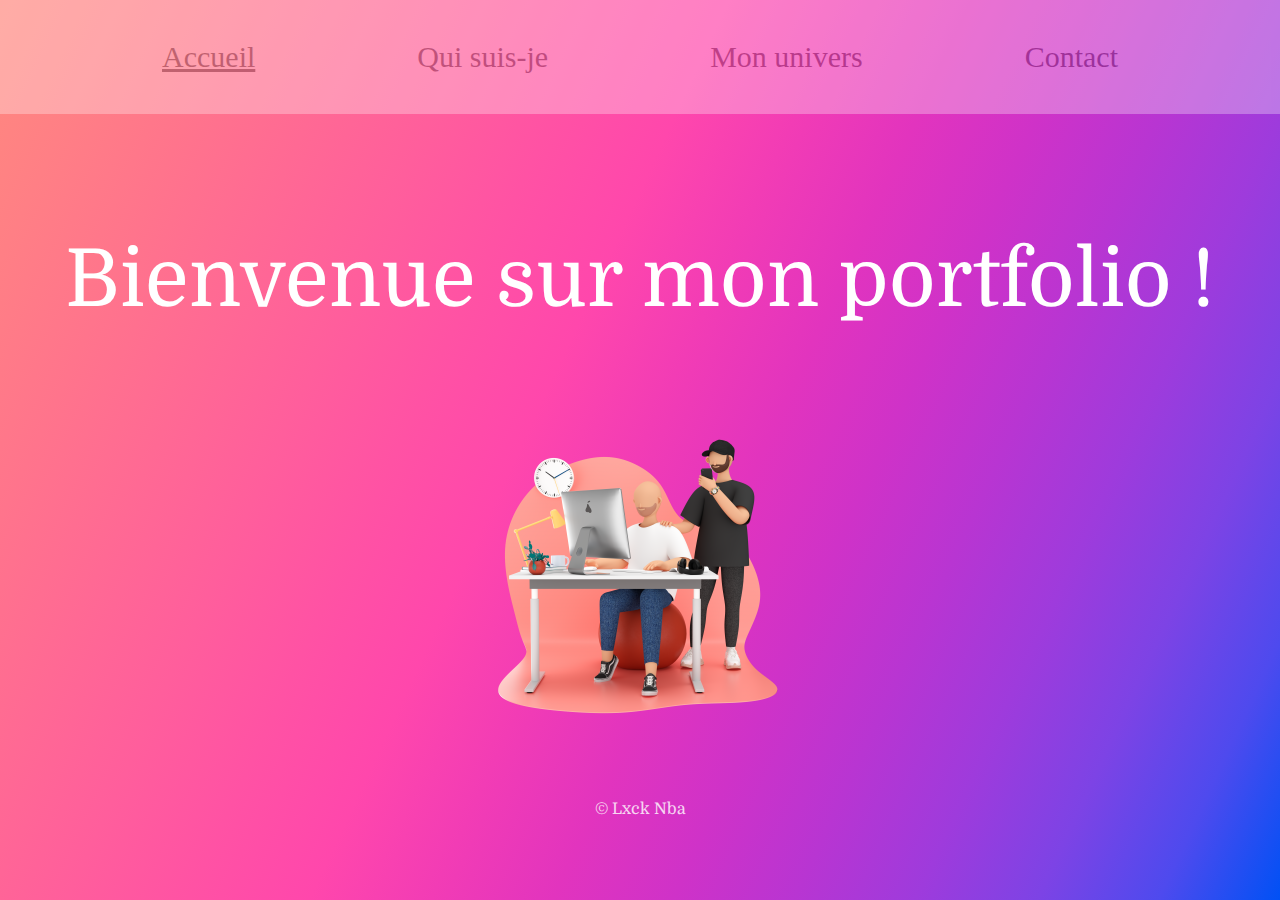
<file: index.html>
<!DOCTYPE html>
<html lang="fr">
<head>
	<meta charset="utf-8">
   	<title>Accueil</title>
   	<link rel="stylesheet" type="text/css" href="index.css">
</head>

<body>

	<header>

		<nav class=" header">
			<a class="accueil" href="index.html">Accueil</a>
			<a class="quisuisje" href="page_annexes\quisuisje.html">Qui suis-je</a>
			<a class="presentation" href="page_annexes\Monunivers.html">Mon univers</a>
			<a class="contact" href="mailto:luck.ndzamba@gmail.com">Contact</a>
		</nav>
	
	</header>

	<main>

		<div class="contain">

			<div>
				<p>Bienvenue sur mon portfolio !</p>
			</div>
		
			<div>
				<img src="src\img\web-design-agency-manchester-copy_d2799ae4d9532e75c7b76f8fe7c80560.png">
			</div>
		</div>

	</main> 
			
	<footer>

		<div>
			<p>© Lxck Nba</p>
		</di>

	</footer>

</body>

</html>
</file>
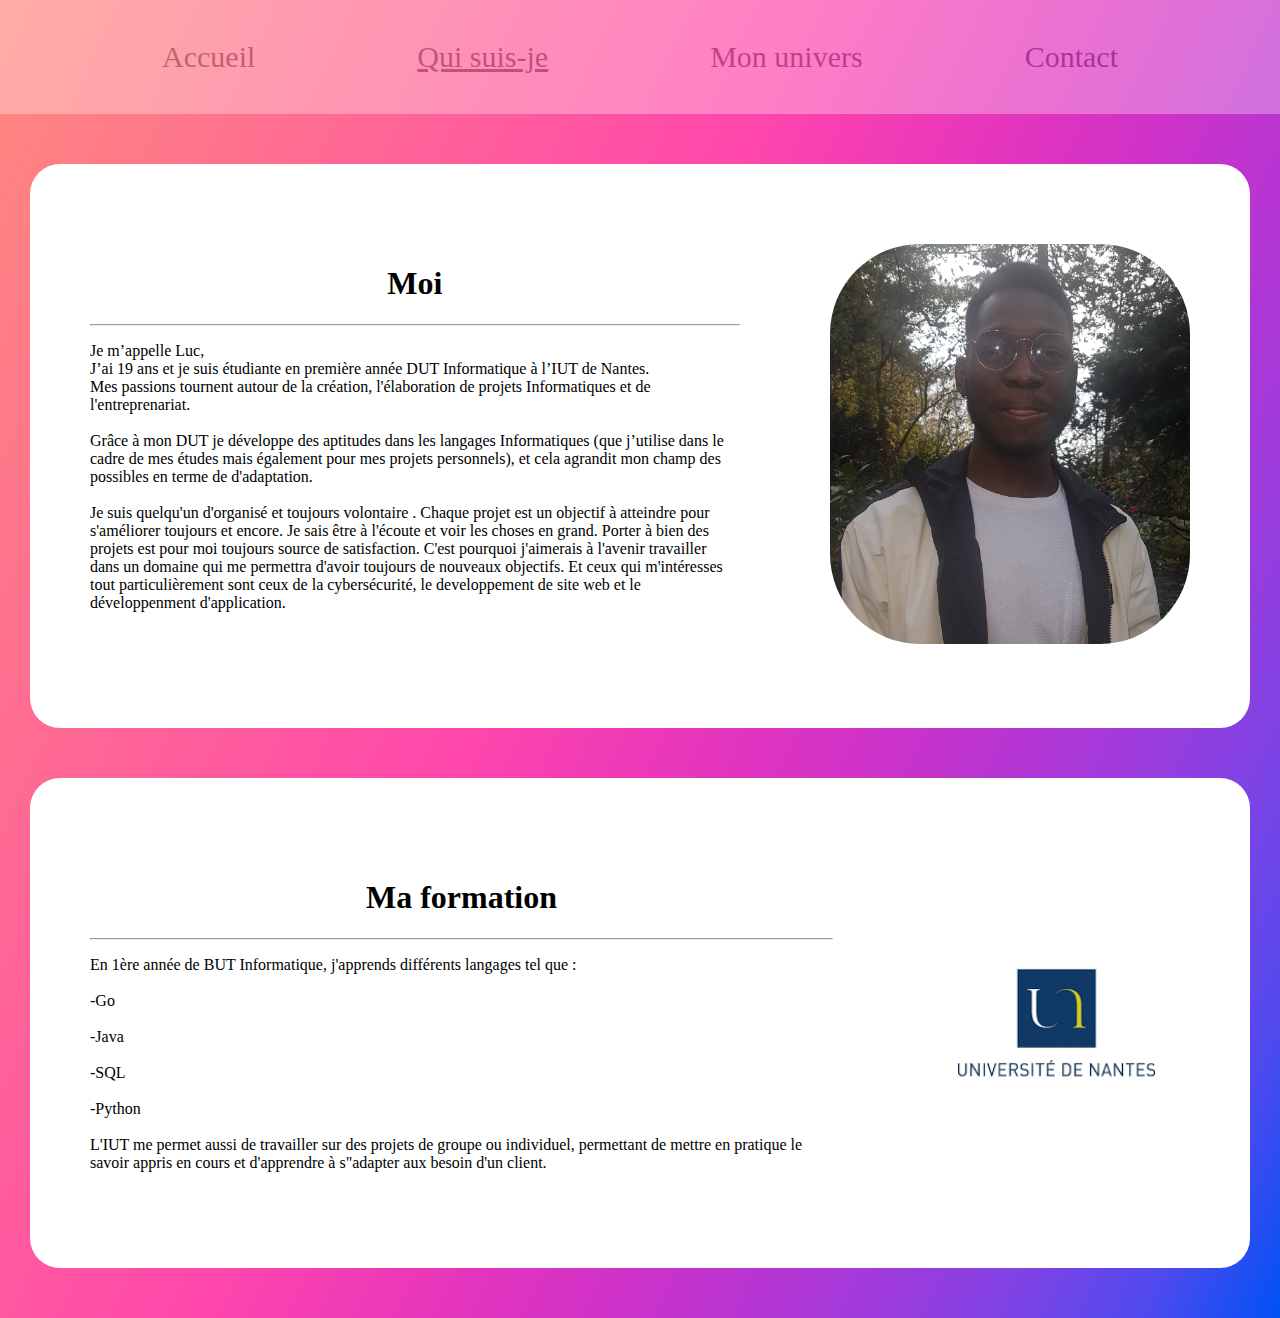
<file: page_annexes/quisuisje.html>
<!DOCTYPE html>
<html lang="fr">
<head>
	<meta charset="utf-8">
	<title>Qui suis-je</title>
	<link rel="stylesheet" type="text/css" href="quisuisje.css">
</head>

<body>

	<header>
		<nav class=" header">
			<a class="accueil" href="..\index.html">Accueil</a>
			<a class="quisuisje" href="quisuisje.html">Qui suis-je</a>
			<a class="presentation" href="Monunivers.html">Mon univers</a>
			<a class="contact" href="mailto:luck.ndzamba@gmail.com">Contact</a>
		</nav>
	</header>

	<main>
		<div class="moi">

			<div class="par">
				
				<h1>Moi</h1>
				<hr>
				<p>
					Je m’appelle Luc,<br>
					J’ai 19 ans et je suis étudiante en première année DUT Informatique à l’IUT de Nantes.<br>
					Mes passions tournent autour de la création, l'élaboration de projets Informatiques et de l'entreprenariat.<br>
					<br>
					Grâce à mon DUT je développe des aptitudes dans les langages Informatiques (que j’utilise dans le cadre de mes études mais également pour mes projets personnels), et cela agrandit mon champ des possibles en terme de d'adaptation.
					<br><br>
					Je suis quelqu'un d'organisé et toujours volontaire . 
					Chaque projet est un objectif à atteindre pour s'améliorer toujours et encore. 
					Je sais être à l'écoute et voir les choses en grand. 
					Porter à bien des projets est pour moi toujours source de satisfaction. C'est pourquoi j'aimerais à l'avenir travailler dans un domaine qui me permettra d'avoir toujours de nouveaux objectifs.
					Et ceux qui m'intéresses tout particulièrement sont ceux de la cybersécurité, le developpement de site web et le développenment d'application.
				</p>
			</div>

			<div class="photo">
				<img src="..\src\img\20201219_161601.jpg">
			</div>

		</div>


		<div class="formation">

			<div>

				<h1>Ma formation</h1>
				<hr>
				<p>
					En 1ère année de BUT Informatique, j'apprends différents langages tel que : <br><br>
					-Go <br><br> -Java <br><br> -SQL <br><br> -Python <br> <br>
					L'IUT me permet aussi de travailler sur des projets de groupe ou individuel, permettant de mettre en pratique le savoir appris en cours et d'apprendre à s"adapter aux besoin d'un client.
				</p>

			</div>

			<div class="photo">
				<img src="..\src\img\téléchargement.png">
			</div>

		</div>


	</main>

</body>
</html>
</file>
<file: index.css>
@import url('https://fonts.googleapis.com/css2?family=Domine&display=swap');

::-webkit-scrollbar {
  display: none;
}

body{
	min-height: 100vh;
	height: 100%;
	background-image:linear-gradient(115deg, #ff897e 0, #ff7f85 7.14%, #ff748c 14.29%, #ff6994 21.43%, #ff5e9c 28.57%, #ff52a4 35.71%, #ff47ac 42.86%, #f23cb5 50%, #e234be 57.14%, #cf32c8 64.29%, #b835d2 71.43%, #9e3bdc 78.57%, #7d43e5 85.71%, #4e4aee 92.86%, #0051f5 100%);
	color: white;
	margin: 0px;
}

.accueil{
  text-decoration: underline;
}

nav {
	display: flex;
	justify-content: space-evenly;
	padding: 40px 0px;
	background-color: white;
	opacity: 0.3;
}

nav a {
	text-decoration: none;
	color: black;
	opacity: 0.8;
	font-size: 30px;
}

p{
font-family: 'Domine', serif;
}

main{
		padding: 40px;
		font-size: 80px;
		overflow: auto;
}

.contain{
	display: flex;
	align-items: center;
	flex-direction: column;
}

footer div {
	display: flex;
	justify-content: center;
	opacity: 0.8;
}
</file>
<file: page_annexes/quisuisje.css>
::-webkit-scrollbar {
  display: none;
}

body{
  height: auto;
  background-image:linear-gradient(115deg, #ff897e 0, #ff7f85 7.14%, #ff748c 14.29%, #ff6994 21.43%, #ff5e9c 28.57%, #ff52a4 35.71%, #ff47ac 42.86%, #f23cb5 50%, #e234be 57.14%, #cf32c8 64.29%, #b835d2 71.43%, #9e3bdc 78.57%, #7d43e5 85.71%, #4e4aee 92.86%, #0051f5 100%);
  color: white;
  margin: 0px;
}

nav {
  display: flex;
  justify-content: space-evenly;
  padding: 40px 0px;
  background-color: white;
  opacity: 0.3;
}

.quisuisje{
  text-decoration: underline;
}

nav a {
  text-decoration: none;
  color: black;
  opacity: 0.8;
  font-size: 30px;
}

.moi{
  display: flex;
  flex-direction: row;
}

div{
  padding: 15px;
  background-color: white;
  color: black;
  border-radius: 30px;
  margin: 50px 30px;
}

h1{
  display: flex;
  justify-content: center;
}

img{
  height: 400px;
  width: auto;
  border-radius: 90px;
}

.formation img{
  height: 200px;
  width: auto;
  border-radius: 30px;
}

.formation{
  display: flex;
  flex-direction: row;
}

.formation .photo{
  display: flex;
  align-items: center;
}
</file>
